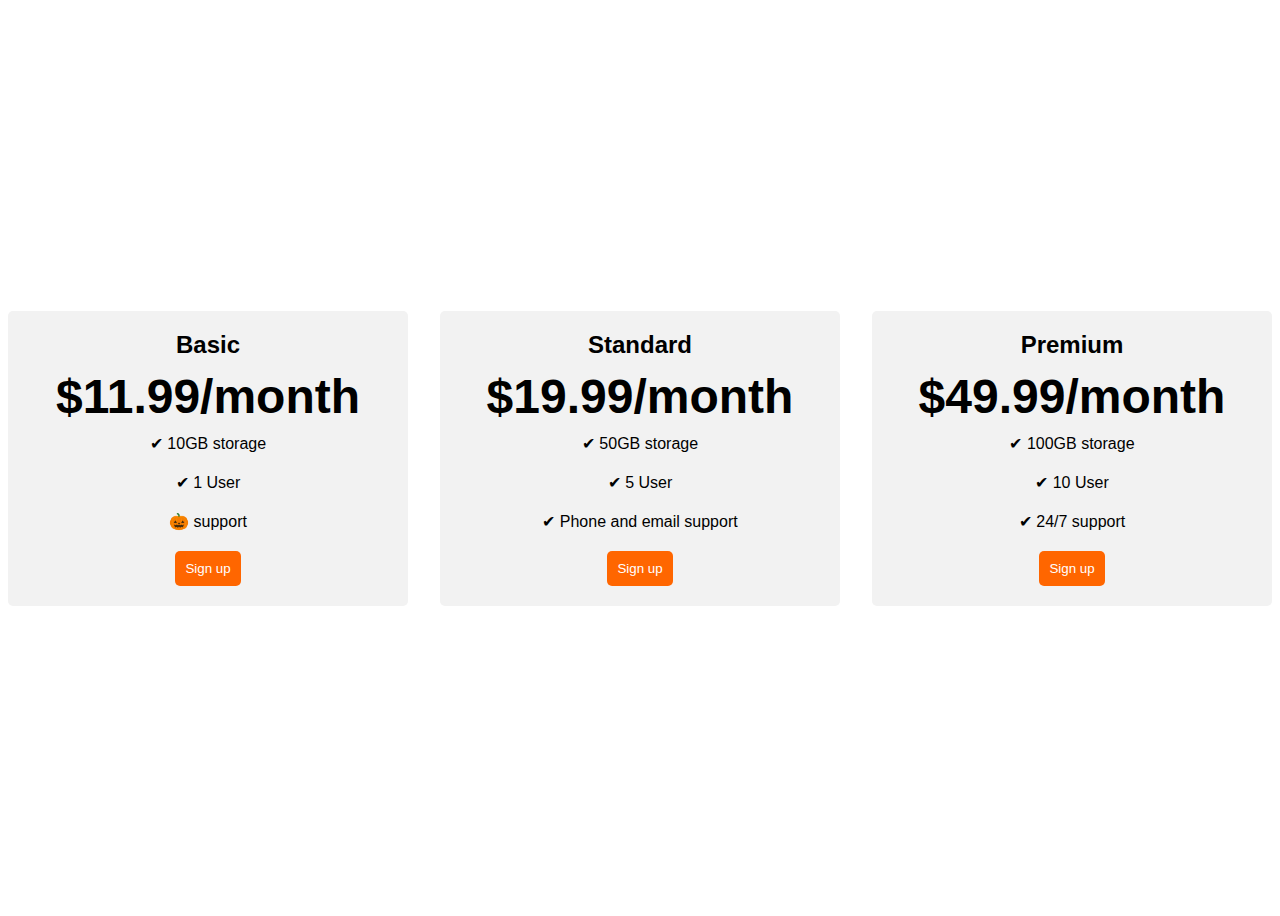
<file: final-flex-example/index.html>
<!DOCTYPE html>
<html lang="en">
    <head>
        <title>Hello, World!</title>
        <link rel="stylesheet" href="styles.css" />
      </head>
      <body>
        <div class="pricing-container">
          <div class="pricing-plan">
            <div class="plan-title">Basic</div>
            <div class="plan-price">$11.99/month</div>
            <ul class="plan-features">
              <li>✔ 10GB storage</li>
              <li>✔ 1 User</li>
              <li>🎃 support</li>
            </ul>
            <button class="plan-button">Sign up</button>
          </div>
          <div class="pricing-plan">
            <div class="plan-title">Standard</div>
            <div class="plan-price">$19.99/month</div>
            <ul class="plan-features">
              <li>✔ 50GB storage</li>
              <li>✔ 5 User</li>
              <li>✔ Phone and email support</li>
            </ul>
            <button class="plan-button">Sign up</button>
          </div>
          <div class="pricing-plan">
            <div class="plan-title">Premium</div>
            <div class="plan-price">$49.99/month</div>
            <ul class="plan-features">
              <li>✔ 100GB storage</li>
              <li>✔ 10 User</li>
              <li>✔ 24/7 support</li>
            </ul>
            <button class="plan-button">Sign up</button>
          </div>
        </div>
      </body>
</html>
</file>
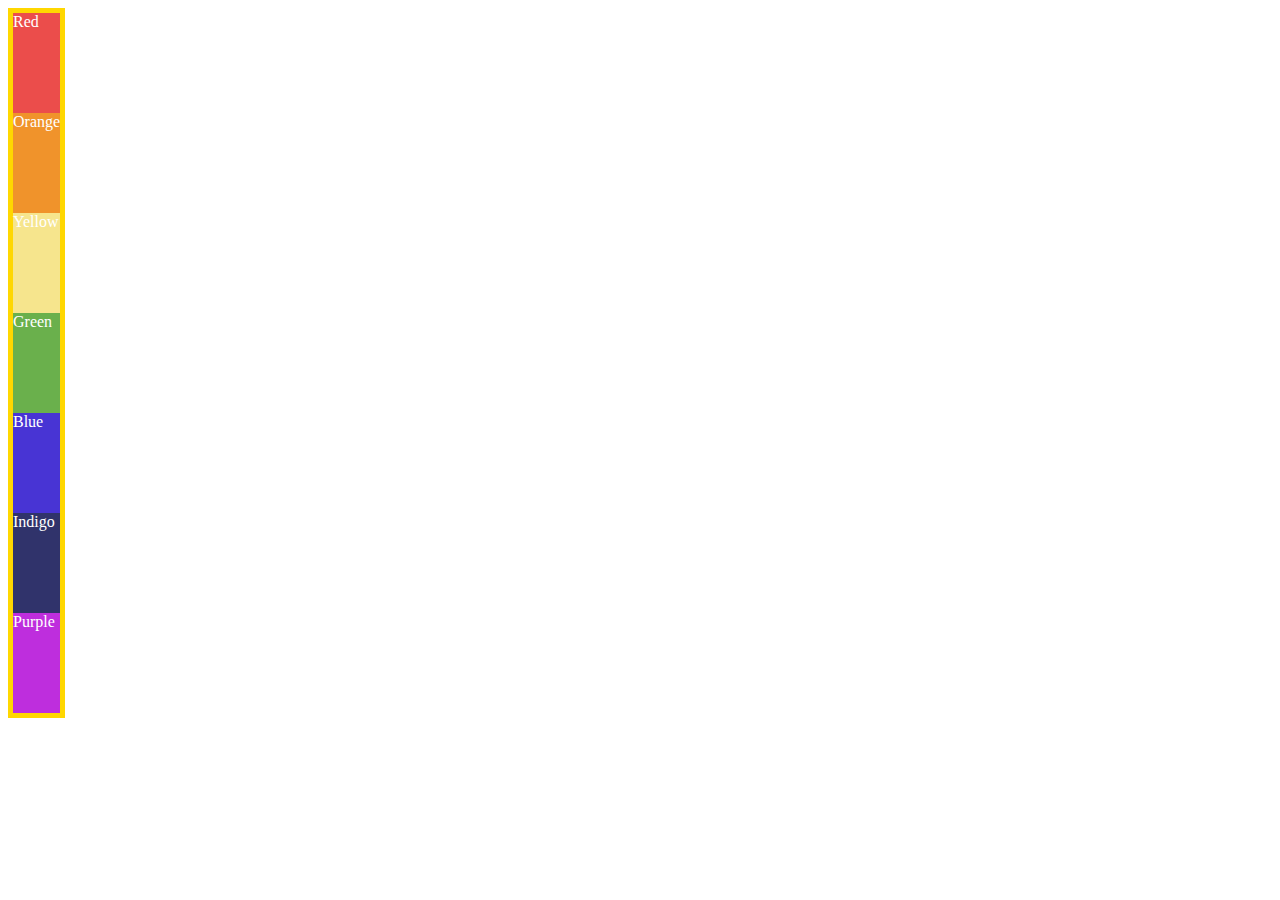
<file: flex-direction/index.html>
<!DOCTYPE html>
<html lang="en">
    <head>
        <title>Hello, World!</title>
        <link rel="stylesheet" href="styles.css" />
      </head>
      <body>
        <div class="container">
          <div class="red">Red</div>
          <div class="orange">Orange</div>
          <div class="yellow">Yellow</div>
          <div class="green">Green</div>
          <div class="blue">Blue</div>
          <div class="indigo">Indigo</div>
          <div class="purple">Purple</div>
        </div>
      </body>
</html>
</file>
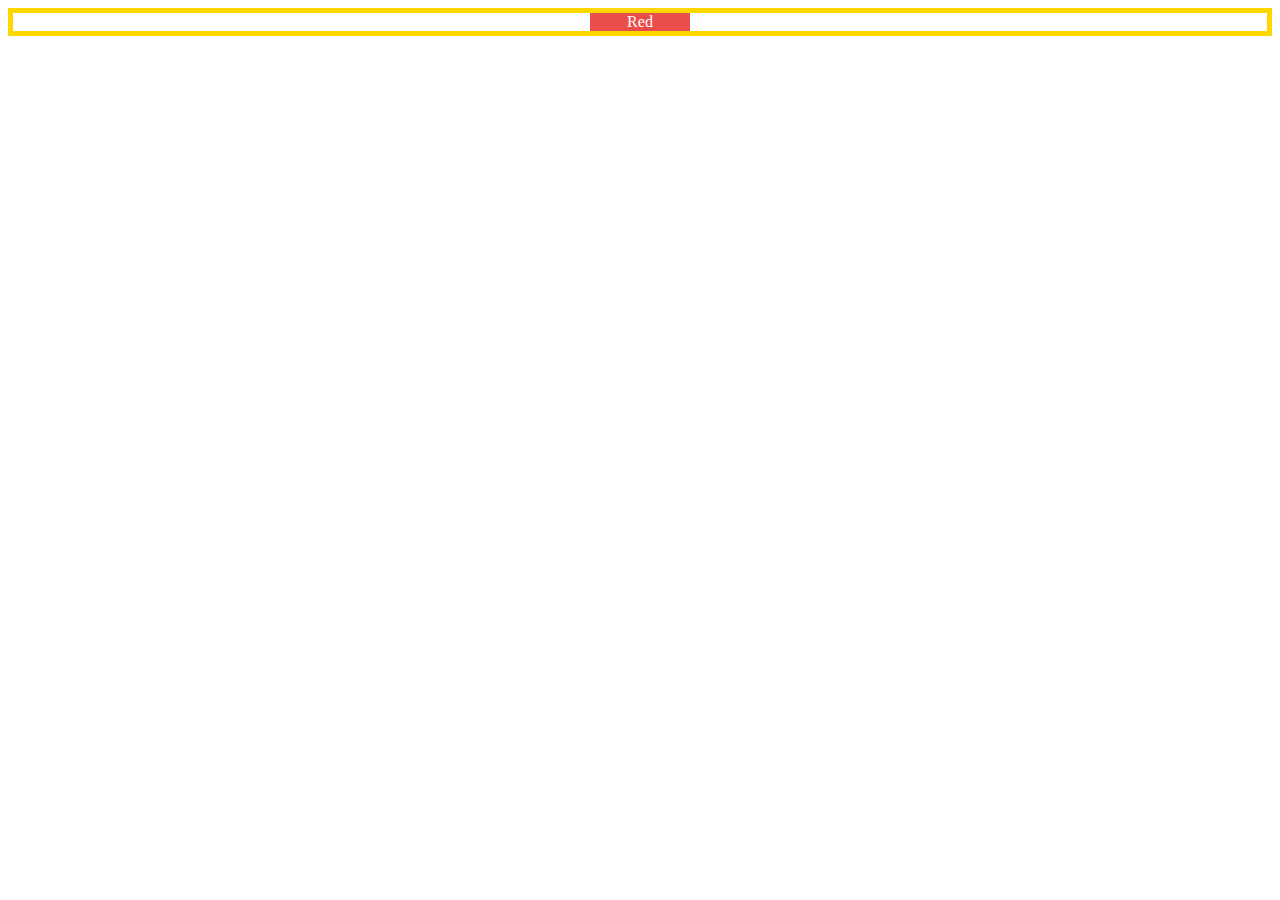
<file: flex-layout/index.html>
<!DOCTYPE html>
<html lang="en">
    <head>
        <title>Hello, World!</title>
        <link rel="stylesheet" href="styles.css" />
      </head>
      <body>
        <div class="container">
          <div class="red">Red</div>
          <!-- <div class="orange">Orange</div>
          <div class="yellow">Yellow</div>
          <div class="green">Green</div>
          <div class="blue">Blue</div>
          <div class="indigo">Indigo</div>
          <div class="purple">Purple</div> -->
        </div>
      </body>
</html>
</file>
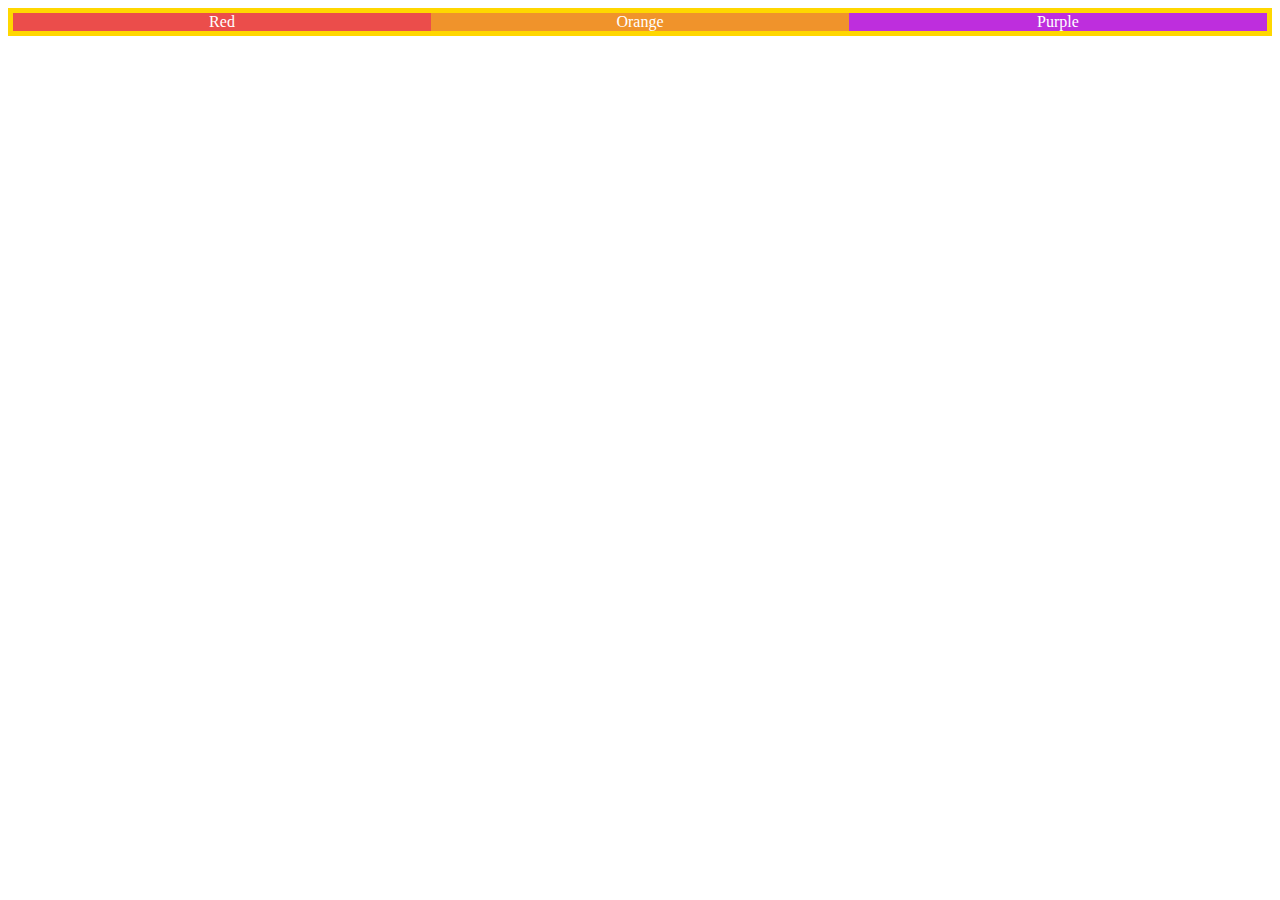
<file: flex-sizing/index.html>
<!DOCTYPE html>
<html lang="en">
    <head>
        <title>Hello, World!</title>
        <link rel="stylesheet" href="styles.css" />
      </head>
      <body>
        <div class="container">
          <div class="red">Red</div>
          <div class="orange">Orange</div>
          <div class="purple">Purple</div>
        </div>
      </body>
</html>
</file>
<file: final-flex-example/styles.css>
body{
  font-family: 'sono', sans-serif;
}

.pricing-container{
  display: flex;
  justify-content: center;
  align-items: center;
  height: 100vh;
  gap: 2rem;
}

.pricing-plan{
  flex: 1;
  max-width: 400px;
  padding: 20px;
  background-color: #f2f2f2;
  border-radius: 5px;
  text-align: center;
}

.plan-title{
  font-size: 24px;
  font-weight: bold;
  margin-bottom: 10px;
}

.plan-price{
  font-size: 48px;
  font-weight: bold;
  margin-bottom: 10px;
}

.plan-features{
  list-style: none;
  padding: 0;
  margin: 0;
}

.plan-features li{
  margin-bottom: 20px;
}

.plan-button{
  padding: 10px;
  background-color: #ff6600;
  color: white;
  border-radius: 5px;
  border: none;
}

@media(max-width: 1250px){
  .pricing-container{
    flex-direction: column;
    height: 100%;
  }
}
</file>
<file: flex-direction/styles.css>
.container{
    color: white;
    border: 5px solid gold;
    display: inline-flex;
    flex-direction: column;
    
  }
  
  .container > *{
    flex-basis: 100px;
    
  }
  
  
  .red{background-color: #eb4d4b;}
  .orange{background-color: #f0932b;}
  .yellow{background-color: #f6e58d;}
  .green{background-color: #6ab04c;}
  .blue{background-color: #4834d4;}
  .indigo{background-color: #30336b;}
  .purple{background-color: #be2edd;}
</file>
<file: flex-layout/styles.css>
.container{
    color: white;
    border: 5px solid gold;
    display: flex;
    /* flex-direction: column; */
    justify-content: center;
  }
  
  .container > *{
    flex-basis: 100px;
    text-align: center;
  }
  
  
  .red{background-color: #eb4d4b;}
  /* .orange{background-color: #f0932b;}
  .yellow{background-color: #f6e58d;}
  .green{background-color: #6ab04c;}
  .blue{background-color: #4834d4;}
  .indigo{background-color: #30336b;}
  .purple{background-color: #be2edd;} */
</file>
<file: flex-sizing/styles.css>
.container{
    color: white;
    border: 5px solid gold;
    display: flex;
    /* flex-direction: column; */
    /* justify-content: center; */
  }
  
  .container > *{
    
    text-align: center;
    flex-basis: 100px;
    flex-grow: 1;
    flex-shrink: 1;

    /* flex: 1 1 0; //grow shrink basis */
    /* flex: 1; */
  }
  
  
  .red{background-color: #eb4d4b;}
  .orange{background-color: #f0932b;}
  .purple{background-color: #be2edd;}
</file>
